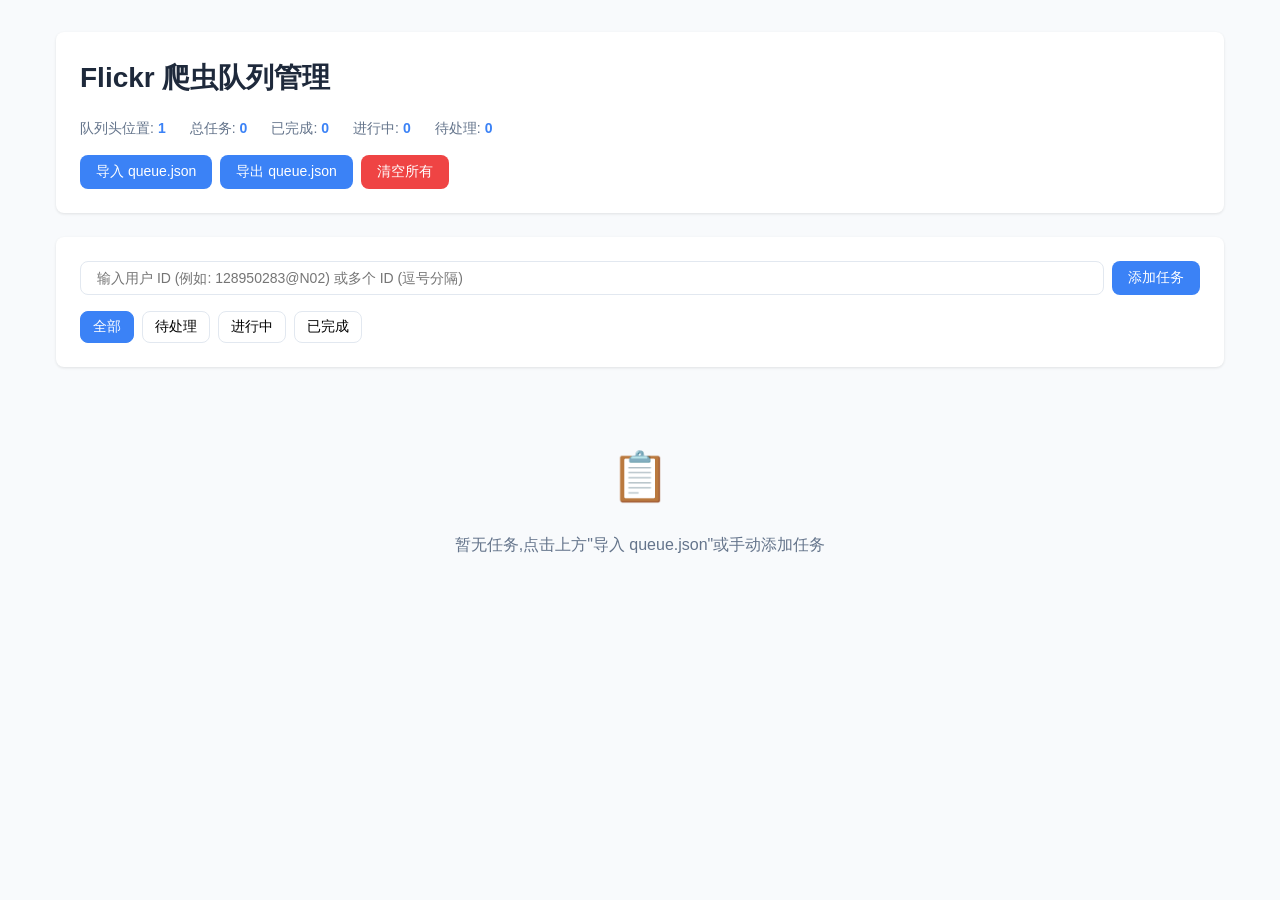
<file: index.html>
<!DOCTYPE html>
<html lang="zh-CN">
<head>
    <meta charset="UTF-8">
    <meta name="viewport" content="width=device-width, initial-scale=1.0">
    <title>Flickr 爬虫队列管理</title>
    <style>
        * {
            margin: 0;
            padding: 0;
            box-sizing: border-box;
        }

        body {
            font-family: -apple-system, BlinkMacSystemFont, 'Segoe UI', 'Roboto', 'Helvetica', 'Arial', sans-serif;
            background-color: #f8fafc;
            color: #1e293b;
            line-height: 1.6;
        }

        .container {
            max-width: 1200px;
            margin: 0 auto;
            padding: 32px 16px;
        }

        header {
            background: white;
            padding: 24px;
            border-radius: 8px;
            box-shadow: 0 1px 3px rgba(0, 0, 0, 0.1);
            margin-bottom: 24px;
        }

        h1 {
            font-size: 28px;
            margin-bottom: 16px;
            color: #1e293b;
        }

        .stats {
            display: flex;
            gap: 24px;
            flex-wrap: wrap;
            margin-bottom: 16px;
            color: #64748b;
            font-size: 14px;
        }

        .stat-item {
            display: flex;
            align-items: center;
            gap: 4px;
        }

        .stat-value {
            font-weight: 600;
            color: #3b82f6;
        }

        .header-actions {
            display: flex;
            gap: 8px;
            flex-wrap: wrap;
        }

        .btn {
            padding: 8px 16px;
            border: none;
            border-radius: 8px;
            font-size: 14px;
            font-weight: 500;
            cursor: pointer;
            transition: all 0.2s ease;
            outline: none;
        }

        .btn:hover {
            transform: scale(1.02);
            box-shadow: 0 4px 12px rgba(0, 0, 0, 0.15);
        }

        .btn-primary {
            background-color: #3b82f6;
            color: white;
        }

        .btn-primary:hover {
            background-color: #2563eb;
        }

        .btn-secondary {
            background-color: #e2e8f0;
            color: #1e293b;
        }

        .btn-secondary:hover {
            background-color: #cbd5e1;
        }

        .btn-danger {
            background-color: #ef4444;
            color: white;
        }

        .btn-danger:hover {
            background-color: #dc2626;
        }

        .controls {
            background: white;
            padding: 24px;
            border-radius: 8px;
            box-shadow: 0 1px 3px rgba(0, 0, 0, 0.1);
            margin-bottom: 24px;
        }

        .input-group {
            display: flex;
            gap: 8px;
            margin-bottom: 16px;
            flex-wrap: wrap;
        }

        #inputUserId {
            flex: 1;
            min-width: 250px;
            padding: 8px 16px;
            border: 1px solid #e2e8f0;
            border-radius: 8px;
            font-size: 14px;
            outline: none;
            transition: border-color 0.2s ease;
        }

        #inputUserId:focus {
            border-color: #3b82f6;
        }

        .filters {
            display: flex;
            gap: 8px;
            flex-wrap: wrap;
        }

        .filter-btn {
            padding: 6px 12px;
            border: 1px solid #e2e8f0;
            background: white;
            border-radius: 8px;
            font-size: 14px;
            cursor: pointer;
            transition: all 0.2s ease;
        }

        .filter-btn:hover {
            background-color: #f8fafc;
        }

        .filter-btn.active {
            background-color: #3b82f6;
            color: white;
            border-color: #3b82f6;
        }

        .task-list {
            display: flex;
            flex-direction: column;
            gap: 12px;
        }

        .task-card {
            background: white;
            padding: 16px;
            border-radius: 8px;
            border: 2px solid #e2e8f0;
            box-shadow: 0 1px 3px rgba(0, 0, 0, 0.1);
            transition: all 0.2s ease;
        }

        .task-card:hover {
            border-color: #cbd5e1;
        }

        .task-card.completed {
            opacity: 0.6;
        }

        .task-card.processing {
            border-color: #3b82f6;
            background-color: #eff6ff;
        }

        .task-header {
            display: flex;
            align-items: center;
            gap: 12px;
            flex-wrap: wrap;
            margin-bottom: 8px;
        }

        .task-checkbox {
            width: 18px;
            height: 18px;
            cursor: pointer;
        }

        .task-user-id {
            font-weight: 600;
            font-size: 16px;
            color: #1e293b;
        }

        .task-card.completed .task-user-id {
            text-decoration: line-through;
        }

        .task-index {
            font-size: 12px;
            color: #64748b;
            background: #f1f5f9;
            padding: 2px 8px;
            border-radius: 4px;
        }

        .task-priority {
            padding: 2px 8px;
            border-radius: 4px;
            font-size: 12px;
            font-weight: 600;
        }

        .priority-high {
            background-color: #fee2e2;
            color: #dc2626;
        }

        .priority-medium {
            background-color: #fed7aa;
            color: #ea580c;
        }

        .priority-low {
            background-color: #e2e8f0;
            color: #64748b;
        }

        .current-marker {
            background-color: #3b82f6;
            color: white;
            padding: 2px 8px;
            border-radius: 4px;
            font-size: 12px;
            font-weight: 600;
        }

        .task-note {
            margin: 8px 0;
            padding: 8px;
            background-color: #f8fafc;
            border-left: 3px solid #3b82f6;
            border-radius: 4px;
            font-size: 14px;
            color: #64748b;
        }

        .task-actions {
            display: flex;
            gap: 8px;
            margin-top: 8px;
        }

        .btn-edit, .btn-delete {
            padding: 4px 12px;
            font-size: 13px;
        }

        .modal {
            display: none;
            position: fixed;
            top: 0;
            left: 0;
            width: 100%;
            height: 100%;
            background-color: rgba(0, 0, 0, 0.5);
            justify-content: center;
            align-items: center;
            z-index: 1000;
        }

        .modal.active {
            display: flex;
        }

        .modal-content {
            background: white;
            padding: 24px;
            border-radius: 8px;
            max-width: 500px;
            width: 90%;
            box-shadow: 0 4px 12px rgba(0, 0, 0, 0.15);
        }

        .modal-header {
            font-size: 20px;
            font-weight: 600;
            margin-bottom: 16px;
        }

        .form-group {
            margin-bottom: 16px;
        }

        .form-label {
            display: block;
            margin-bottom: 8px;
            font-weight: 500;
            font-size: 14px;
        }

        .form-select, .form-input, .form-textarea {
            width: 100%;
            padding: 8px 12px;
            border: 1px solid #e2e8f0;
            border-radius: 8px;
            font-size: 14px;
            font-family: inherit;
            outline: none;
        }

        .form-textarea {
            resize: vertical;
            min-height: 80px;
        }

        .form-select:focus, .form-input:focus, .form-textarea:focus {
            border-color: #3b82f6;
        }

        .modal-actions {
            display: flex;
            gap: 8px;
            justify-content: flex-end;
            margin-top: 24px;
        }

        .empty-state {
            text-align: center;
            padding: 48px 24px;
            color: #64748b;
        }

        .empty-state-icon {
            font-size: 48px;
            margin-bottom: 16px;
        }

        @media (max-width: 768px) {
            .container {
                padding: 16px 8px;
            }

            .stats {
                flex-direction: column;
                gap: 8px;
            }

            .task-header {
                flex-direction: column;
                align-items: flex-start;
            }
        }
    </style>
</head>
<body>
    <div class="container">
        <header>
            <h1>Flickr 爬虫队列管理</h1>
            <div class="stats">
                <div class="stat-item">
                    <span>队列头位置:</span>
                    <span class="stat-value" id="statHeadPointer">0</span>
                </div>
                <div class="stat-item">
                    <span>总任务:</span>
                    <span class="stat-value" id="statTotal">0</span>
                </div>
                <div class="stat-item">
                    <span>已完成:</span>
                    <span class="stat-value" id="statCompleted">0</span>
                </div>
                <div class="stat-item">
                    <span>进行中:</span>
                    <span class="stat-value" id="statProcessing">0</span>
                </div>
                <div class="stat-item">
                    <span>待处理:</span>
                    <span class="stat-value" id="statPending">0</span>
                </div>
            </div>
            <div class="header-actions">
                <button class="btn btn-primary" id="btnImport">导入 queue.json</button>
                <button class="btn btn-primary" id="btnExport">导出 queue.json</button>
                <button class="btn btn-danger" id="btnClearAll">清空所有</button>
            </div>
        </header>

        <div class="controls">
            <div class="input-group">
                <input 
                    type="text" 
                    id="inputUserId" 
                    placeholder="输入用户 ID (例如: 128950283@N02) 或多个 ID (逗号分隔)"
                />
                <button class="btn btn-primary" id="btnAddTask">添加任务</button>
            </div>
            <div class="filters">
                <button class="filter-btn active" data-filter="all">全部</button>
                <button class="filter-btn" data-filter="pending">待处理</button>
                <button class="filter-btn" data-filter="processing">进行中</button>
                <button class="filter-btn" data-filter="completed">已完成</button>
            </div>
        </div>

        <div class="task-list" id="taskList">
            <div class="empty-state">
                <div class="empty-state-icon">📋</div>
                <p>暂无任务,点击上方"导入 queue.json"或手动添加任务</p>
            </div>
        </div>
    </div>

    <input type="file" id="fileInput" accept=".json" style="display: none;">

    <div class="modal" id="editModal">
        <div class="modal-content">
            <div class="modal-header">编辑任务</div>
            <div class="form-group">
                <label class="form-label">用户 ID</label>
                <input type="text" class="form-input" id="editUserId" readonly>
            </div>
            <div class="form-group">
                <label class="form-label">优先级</label>
                <select class="form-select" id="editPriority">
                    <option value="high">高</option>
                    <option value="medium">中</option>
                    <option value="low">低</option>
                </select>
            </div>
            <div class="form-group">
                <label class="form-label">截止日期</label>
                <input type="date" class="form-input" id="editDeadline">
            </div>
            <div class="form-group">
                <label class="form-label">备注</label>
                <textarea class="form-textarea" id="editNote" placeholder="添加备注信息..."></textarea>
            </div>
            <div class="modal-actions">
                <button class="btn btn-secondary" id="btnCancelEdit">取消</button>
                <button class="btn btn-primary" id="btnSaveEdit">保存</button>
            </div>
        </div>
    </div>

    <script>
        let currentFilter = 'all';
        let currentEditIndex = null;

        const DataConverter = {
            importFromQueue(jsonArray) {
                if (!Array.isArray(jsonArray) || jsonArray.length === 0) {
                    throw new Error('队列格式不正确');
                }

                const headPointer = jsonArray[0];
                if (typeof headPointer !== 'number') {
                    throw new Error('queue[0] 应为数字');
                }

                const items = [];
                for (let i = 1; i < jsonArray.length; i++) {
                    const userId = jsonArray[i];
                    const index = i;
                    
                    let status = 'pending';
                    if (index < headPointer) {
                        status = 'completed';
                    } else if (index === headPointer) {
                        status = 'processing';
                    }

                    items.push({
                        userId: userId,
                        index: index,
                        status: status,
                        priority: 'medium',
                        deadline: null,
                        note: '',
                        createdAt: new Date().toISOString(),
                        updatedAt: new Date().toISOString()
                    });
                }

                return {
                    headPointer: headPointer,
                    items: items
                };
            },

            exportToQueue(managedData) {
                const sortedItems = [...managedData.items].sort((a, b) => a.index - b.index);
                const result = [managedData.headPointer];
                
                for (const item of sortedItems) {
                    result.push(item.userId);
                }
                
                return result;
            }
        };

        const StorageManager = {
            save(data) {
                try {
                    localStorage.setItem('flickr_queue_data', JSON.stringify(data));
                } catch (e) {
                    alert('存储空间不足,请清理浏览器数据或导出备份');
                    throw e;
                }
            },

            load() {
                try {
                    const json = localStorage.getItem('flickr_queue_data');
                    return json ? JSON.parse(json) : { headPointer: 1, items: [] };
                } catch (e) {
                    return { headPointer: 1, items: [] };
                }
            },

            clear() {
                localStorage.removeItem('flickr_queue_data');
            }
        };

        const FileHandler = {
            uploadFile(inputElement) {
                const file = inputElement.files[0];
                if (!file) return;

                const reader = new FileReader();
                reader.onload = (e) => {
                    try {
                        const jsonArray = JSON.parse(e.target.result);
                        const managedData = DataConverter.importFromQueue(jsonArray);
                        StorageManager.save(managedData);
                        UIRenderer.refresh();
                        alert('导入成功!');
                    } catch (err) {
                        alert('文件格式错误: ' + err.message);
                    }
                };
                reader.readAsText(file);
            },

            downloadFile() {
                const data = StorageManager.load();
                if (data.items.length === 0) {
                    alert('没有数据可导出');
                    return;
                }

                const queueData = DataConverter.exportToQueue(data);
                const blob = new Blob([JSON.stringify(queueData, null, 2)], { type: 'application/json' });
                const url = URL.createObjectURL(blob);
                const a = document.createElement('a');
                a.href = url;
                a.download = `queue_${Date.now()}.json`;
                a.click();
                URL.revokeObjectURL(url);
            }
        };

        const TaskManager = {
            isValidFlickrUserId(userId) {
                return /^\d+@N\d{2}$/.test(userId);
            },

            addTask(userId, options = {}) {
                const data = StorageManager.load();
                
                if (!this.isValidFlickrUserId(userId)) {
                    alert('用户 ID 格式不正确,应为: 数字@N两位数字\n例如: 128950283@N02');
                    return false;
                }

                const exists = data.items.find(item => item.userId === userId);
                if (exists) {
                    alert('该用户 ID 已存在于队列中');
                    return false;
                }

                const maxIndex = data.items.length > 0 
                    ? Math.max(...data.items.map(i => i.index))
                    : 0;
                
                const newIndex = maxIndex + 1;
                const status = newIndex < data.headPointer ? 'completed' 
                    : (newIndex === data.headPointer ? 'processing' : 'pending');

                const newItem = {
                    userId: userId,
                    index: newIndex,
                    status: status,
                    priority: options.priority || 'medium',
                    deadline: options.deadline || null,
                    note: options.note || '',
                    createdAt: new Date().toISOString(),
                    updatedAt: new Date().toISOString()
                };

                data.items.push(newItem);
                StorageManager.save(data);
                UIRenderer.refresh();
                return true;
            },

            updateTask(index, updates) {
                const data = StorageManager.load();
                const item = data.items.find(i => i.index === index);
                
                if (!item) return;

                Object.assign(item, updates, {
                    updatedAt: new Date().toISOString()
                });

                StorageManager.save(data);
                UIRenderer.refresh();
            },

            deleteTask(index) {
                if (!confirm('确定删除此任务?')) return;

                const data = StorageManager.load();
                data.items = data.items.filter(i => i.index !== index);
                StorageManager.save(data);
                UIRenderer.refresh();
            },

            batchAddTasks(userIdsStr) {
                const userIds = userIdsStr.split(',').map(s => s.trim()).filter(s => s);
                const uniqueIds = [...new Set(userIds)];
                
                let successCount = 0;
                for (const userId of uniqueIds) {
                    if (this.addTask(userId)) {
                        successCount++;
                    }
                }

                if (successCount > 0) {
                    alert(`成功添加 ${successCount} 个任务`);
                }
            },

            toggleComplete(index) {
                const data = StorageManager.load();
                const item = data.items.find(i => i.index === index);
                
                if (!item) return;

                const newStatus = item.status === 'completed' ? 'pending' : 'completed';
                this.updateTask(index, { status: newStatus });
            }
        };

        const UIRenderer = {
            renderStats(data) {
                document.getElementById('statHeadPointer').textContent = data.headPointer;
                document.getElementById('statTotal').textContent = data.items.length;
                
                const completed = data.items.filter(i => i.status === 'completed').length;
                const processing = data.items.filter(i => i.status === 'processing').length;
                const pending = data.items.filter(i => i.status === 'pending').length;
                
                document.getElementById('statCompleted').textContent = completed;
                document.getElementById('statProcessing').textContent = processing;
                document.getElementById('statPending').textContent = pending;
            },

            renderTaskCard(item, headPointer) {
                const card = document.createElement('div');
                card.className = `task-card ${item.status}`;
                card.dataset.index = item.index;

                const priorityLabels = {
                    high: '高',
                    medium: '中',
                    low: '低'
                };

                const isCurrentProcessing = item.index === headPointer;

                card.innerHTML = `
                    <div class="task-header">
                        <input type="checkbox" class="task-checkbox" ${item.status === 'completed' ? 'checked' : ''}>
                        <span class="task-index">#${item.index}</span>
                        <span class="task-user-id">${item.userId}</span>
                        <span class="task-priority priority-${item.priority}">${priorityLabels[item.priority]}</span>
                        ${isCurrentProcessing ? '<span class="current-marker">← 当前处理</span>' : ''}
                    </div>
                    ${item.note ? `<div class="task-note">${item.note}</div>` : ''}
                    <div class="task-actions">
                        <button class="btn btn-secondary btn-edit">编辑</button>
                        <button class="btn btn-danger btn-delete">删除</button>
                    </div>
                `;

                return card;
            },

            renderTaskList(data, filter) {
                const taskList = document.getElementById('taskList');
                
                let items = [...data.items];
                if (filter !== 'all') {
                    items = items.filter(i => i.status === filter);
                }

                items.sort((a, b) => a.index - b.index);

                taskList.innerHTML = '';

                if (items.length === 0) {
                    taskList.innerHTML = `
                        <div class="empty-state">
                            <div class="empty-state-icon">📋</div>
                            <p>${filter === 'all' ? '暂无任务,点击上方"导入 queue.json"或手动添加任务' : '该筛选条件下暂无任务'}</p>
                        </div>
                    `;
                    return;
                }

                const fragment = document.createDocumentFragment();
                items.forEach(item => {
                    fragment.appendChild(this.renderTaskCard(item, data.headPointer));
                });
                taskList.appendChild(fragment);
            },

            refresh() {
                const data = StorageManager.load();
                this.renderStats(data);
                this.renderTaskList(data, currentFilter);
            }
        };

        document.getElementById('btnImport').addEventListener('click', () => {
            document.getElementById('fileInput').click();
        });

        document.getElementById('fileInput').addEventListener('change', (e) => {
            FileHandler.uploadFile(e.target);
            e.target.value = '';
        });

        document.getElementById('btnExport').addEventListener('click', () => {
            FileHandler.downloadFile();
        });

        document.getElementById('btnClearAll').addEventListener('click', () => {
            if (confirm('确定清空所有数据吗?此操作不可恢复!')) {
                StorageManager.clear();
                UIRenderer.refresh();
            }
        });

        document.getElementById('btnAddTask').addEventListener('click', () => {
            const input = document.getElementById('inputUserId');
            const userId = input.value.trim();
            
            if (!userId) {
                alert('请输入用户 ID');
                return;
            }

            if (userId.includes(',')) {
                TaskManager.batchAddTasks(userId);
            } else {
                if (TaskManager.addTask(userId)) {
                    input.value = '';
                }
            }
        });

        document.getElementById('inputUserId').addEventListener('keypress', (e) => {
            if (e.key === 'Enter') {
                document.getElementById('btnAddTask').click();
            }
        });

        document.querySelectorAll('.filter-btn').forEach(btn => {
            btn.addEventListener('click', () => {
                document.querySelectorAll('.filter-btn').forEach(b => b.classList.remove('active'));
                btn.classList.add('active');
                currentFilter = btn.dataset.filter;
                UIRenderer.refresh();
            });
        });

        document.getElementById('taskList').addEventListener('click', (e) => {
            const card = e.target.closest('.task-card');
            if (!card) return;

            const index = parseInt(card.dataset.index);

            if (e.target.classList.contains('btn-delete')) {
                TaskManager.deleteTask(index);
            } else if (e.target.classList.contains('btn-edit')) {
                const data = StorageManager.load();
                const item = data.items.find(i => i.index === index);
                if (!item) return;

                currentEditIndex = index;
                document.getElementById('editUserId').value = item.userId;
                document.getElementById('editPriority').value = item.priority;
                document.getElementById('editDeadline').value = item.deadline || '';
                document.getElementById('editNote').value = item.note || '';
                document.getElementById('editModal').classList.add('active');
            } else if (e.target.classList.contains('task-checkbox')) {
                TaskManager.toggleComplete(index);
            }
        });

        document.getElementById('btnCancelEdit').addEventListener('click', () => {
            document.getElementById('editModal').classList.remove('active');
            currentEditIndex = null;
        });

        document.getElementById('btnSaveEdit').addEventListener('click', () => {
            if (currentEditIndex === null) return;

            const updates = {
                priority: document.getElementById('editPriority').value,
                deadline: document.getElementById('editDeadline').value || null,
                note: document.getElementById('editNote').value.trim()
            };

            TaskManager.updateTask(currentEditIndex, updates);
            document.getElementById('editModal').classList.remove('active');
            currentEditIndex = null;
        });

        document.getElementById('editModal').addEventListener('click', (e) => {
            if (e.target.id === 'editModal') {
                document.getElementById('editModal').classList.remove('active');
                currentEditIndex = null;
            }
        });

        UIRenderer.refresh();
    </script>
</body>
</html>
</file>
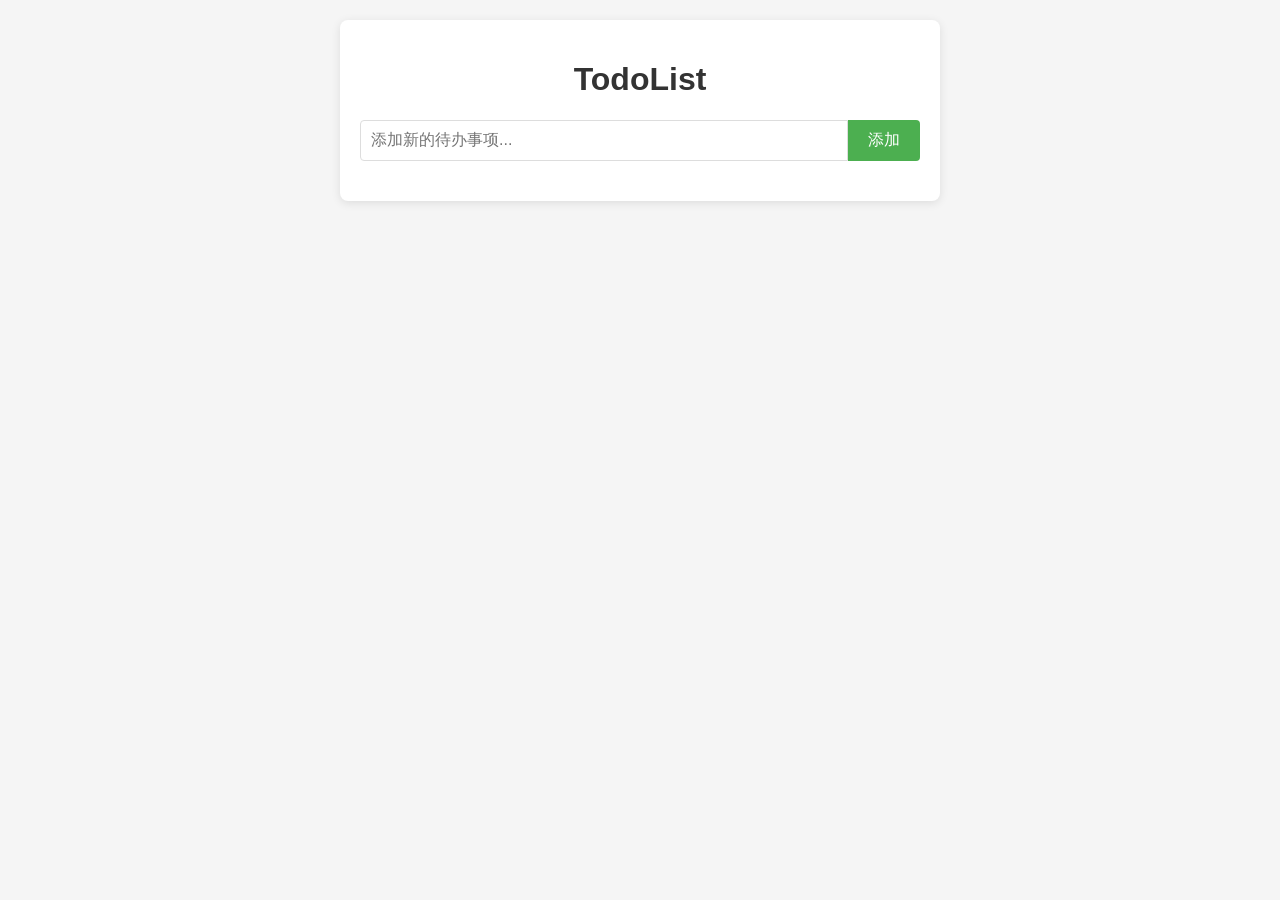
<file: todolist.html>
<!DOCTYPE html>
<html lang="zh-CN">
<head>
    <meta charset="UTF-8">
    <meta name="viewport" content="width=device-width, initial-scale=1.0">
    <title>TodoList</title>
    <style>
        body {
            font-family: Arial, sans-serif;
            max-width: 600px;
            margin: 0 auto;
            padding: 20px;
            background-color: #f5f5f5;
        }
        .container {
            background-color: white;
            border-radius: 8px;
            padding: 20px;
            box-shadow: 0 2px 10px rgba(0,0,0,0.1);
        }
        h1 {
            text-align: center;
            color: #333;
        }
        .input-container {
            display: flex;
            margin-bottom: 20px;
        }
        #todoInput {
            flex: 1;
            padding: 10px;
            border: 1px solid #ddd;
            border-radius: 4px 0 0 4px;
            font-size: 16px;
        }
        #addBtn {
            padding: 10px 20px;
            background-color: #4CAF50;
            color: white;
            border: none;
            border-radius: 0 4px 4px 0;
            cursor: pointer;
            font-size: 16px;
        }
        #addBtn:hover {
            background-color: #45a049;
        }
        ul {
            list-style-type: none;
            padding: 0;
        }
        li {
            padding: 12px;
            border-bottom: 1px solid #eee;
            display: flex;
            align-items: center;
        }
        li:last-child {
            border-bottom: none;
        }
        .todo-text {
            flex: 1;
            margin-left: 10px;
        }
        .completed .todo-text {
            text-decoration: line-through;
            color: #888;
        }
        .delete-btn {
            background-color: #f44336;
            color: white;
            border: none;
            padding: 5px 10px;
            border-radius: 4px;
            cursor: pointer;
        }
        .delete-btn:hover {
            background-color: #d32f2f;
        }
        .edit-btn {
            background-color: #2196F3;
            color: white;
            border: none;
            padding: 5px 10px;
            border-radius: 4px;
            cursor: pointer;
            margin-right: 5px;
        }
        .edit-btn:hover {
            background-color: #0b7dda;
        }
        .checkbox {
            transform: scale(1.3);
        }
    </style>
</head>
<body>
    <div class="container">
        <h1>TodoList</h1>
        <div class="input-container">
            <input type="text" id="todoInput" placeholder="添加新的待办事项...">
            <button id="addBtn">添加</button>
        </div>
        <ul id="todoList"></ul>
    </div>

    <script>
        // 初始化待办事项数组
        let todos = JSON.parse(localStorage.getItem('todos')) || [];
        
        // DOM元素
        const todoInput = document.getElementById('todoInput');
        const addBtn = document.getElementById('addBtn');
        const todoList = document.getElementById('todoList');
        
        // 页面加载时渲染待办事项
        window.onload = function() {
            renderTodos();
        };
        
        // 添加待办事项
        addBtn.addEventListener('click', function() {
            const text = todoInput.value.trim();
            if (text) {
                addTodo(text);
                todoInput.value = '';
                todoInput.focus();
            }
        });
        
        // 回车键添加待办事项
        todoInput.addEventListener('keypress', function(e) {
            if (e.key === 'Enter') {
                const text = todoInput.value.trim();
                if (text) {
                    addTodo(text);
                    todoInput.value = '';
                }
            }
        });
        
        // 添加待办事项函数
        function addTodo(text) {
            const newTodo = {
                id: Date.now(),
                text: text,
                completed: false
            };
            todos.push(newTodo);
            saveTodos();
            renderTodos();
        }
        
        // 切换完成状态
        function toggleComplete(id) {
            todos = todos.map(todo => {
                if (todo.id === id) {
                    return {...todo, completed: !todo.completed};
                }
                return todo;
            });
            saveTodos();
            renderTodos();
        }
        
        // 删除待办事项
        function deleteTodo(id) {
            todos = todos.filter(todo => todo.id !== id);
            saveTodos();
            renderTodos();
        }
        
        // 编辑待办事项
        function editTodo(id, newText) {
            if (newText.trim()) {
                todos = todos.map(todo => {
                    if (todo.id === id) {
                        return {...todo, text: newText.trim()};
                    }
                    return todo;
                });
                saveTodos();
                renderTodos();
            }
        }
        
        // 保存到localStorage
        function saveTodos() {
            localStorage.setItem('todos', JSON.stringify(todos));
        }
        
        // 渲染待办事项列表
        function renderTodos() {
            todoList.innerHTML = '';
            
            todos.forEach(todo => {
                const li = document.createElement('li');
                li.className = todo.completed ? 'completed' : '';
                
                const checkbox = document.createElement('input');
                checkbox.type = 'checkbox';
                checkbox.className = 'checkbox';
                checkbox.checked = todo.completed;
                checkbox.addEventListener('change', () => toggleComplete(todo.id));
                
                const span = document.createElement('span');
                span.className = 'todo-text';
                span.textContent = todo.text;
                
                const editBtn = document.createElement('button');
                editBtn.className = 'edit-btn';
                editBtn.textContent = '编辑';
                editBtn.addEventListener('click', () => {
                    const newText = prompt('编辑待办事项:', todo.text);
                    if (newText !== null) {
                        editTodo(todo.id, newText);
                    }
                });
                
                const deleteBtn = document.createElement('button');
                deleteBtn.className = 'delete-btn';
                deleteBtn.textContent = '删除';
                deleteBtn.addEventListener('click', () => deleteTodo(todo.id));
                
                li.appendChild(checkbox);
                li.appendChild(span);
                li.appendChild(editBtn);
                li.appendChild(deleteBtn);
                
                todoList.appendChild(li);
            });
        }
    </script>
</body>
</html>
</file>
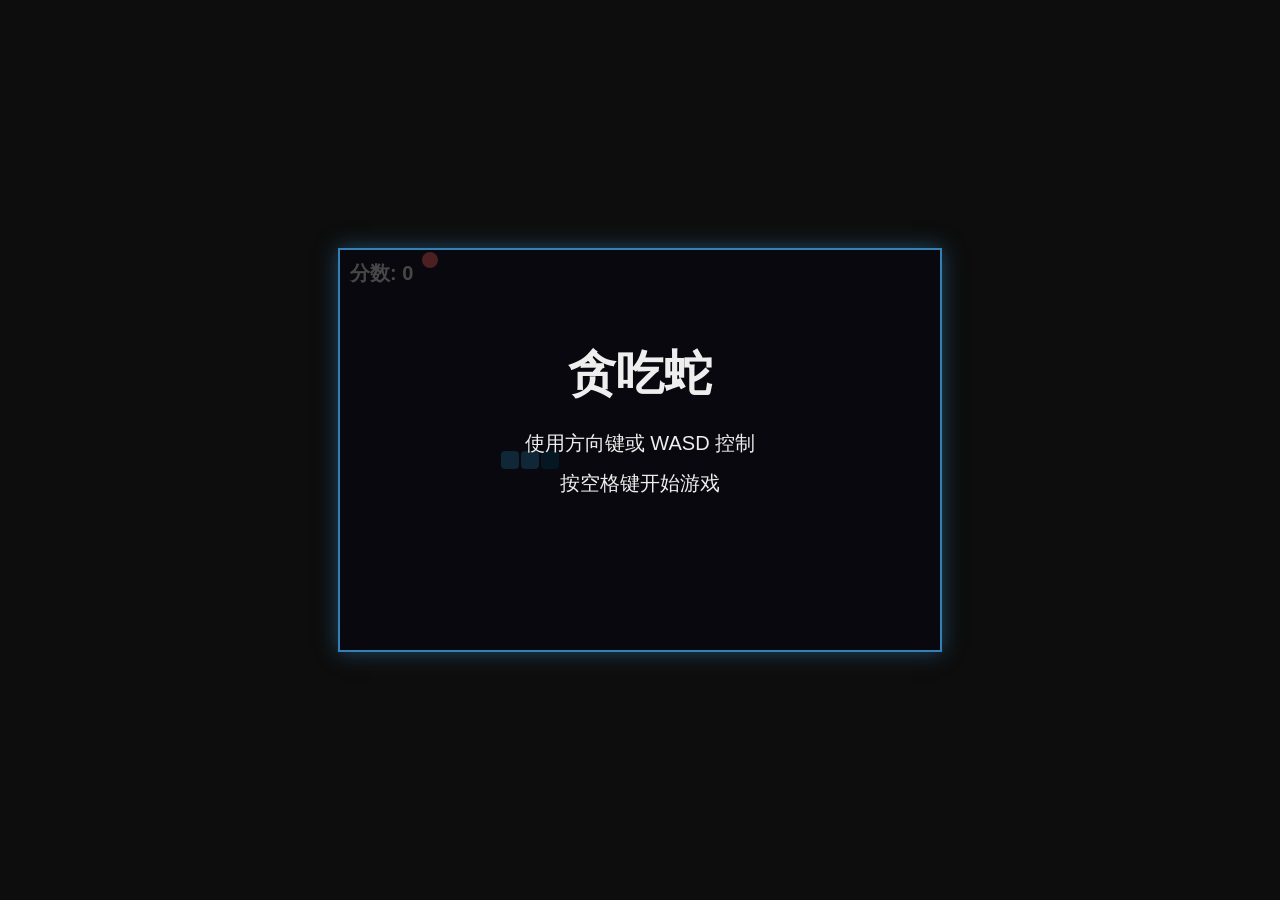
<file: web/snake.html>
<!DOCTYPE html>
<html lang="zh-CN">
<head>
  <meta charset="UTF-8">
  <meta name="viewport" content="width=device-width, initial-scale=1.0">
  <title>贪吃蛇游戏</title>
  <style>
    * {
      margin: 0;
      padding: 0;
      box-sizing: border-box;
    }

    body {
      display: flex;
      justify-content: center;
      align-items: center;
      min-height: 100vh;
      background-color: #0d0d0d;
      font-family: 'Arial', sans-serif;
    }

    #gameCanvas {
      border: 2px solid #3282b8;
      box-shadow: 0 0 20px rgba(50, 130, 184, 0.5);
      max-width: 100%;
      height: auto;
    }

    @media (max-width: 650px) {
      body {
        padding: 10px;
      }
    }
  </style>
</head>
<body>
  <canvas id="gameCanvas" width="600" height="400"></canvas>
  <script>
    const CELL_SIZE = 20;
    const GRID_WIDTH = 30;
    const GRID_HEIGHT = 20;
    const CANVAS_WIDTH = GRID_WIDTH * CELL_SIZE;
    const CANVAS_HEIGHT = GRID_HEIGHT * CELL_SIZE;

    const DIRECTIONS = {
      UP: { dx: 0, dy: -1 },
      DOWN: { dx: 0, dy: 1 },
      LEFT: { dx: -1, dy: 0 },
      RIGHT: { dx: 1, dy: 0 }
    };

    const GAME_STATES = {
      READY: 'READY',
      PLAYING: 'PLAYING',
      GAME_OVER: 'GAME_OVER'
    };

    const Snake = {
      body: [],
      direction: null,
      nextDirection: null,

      init() {
        this.body = [
          { x: 10, y: 10 },
          { x: 9, y: 10 },
          { x: 8, y: 10 }
        ];
        this.direction = DIRECTIONS.RIGHT;
        this.nextDirection = DIRECTIONS.RIGHT;
      },

      move() {
        this.direction = this.nextDirection;
        const head = this.body[0];
        const newHead = {
          x: head.x + this.direction.dx,
          y: head.y + this.direction.dy
        };
        this.body.unshift(newHead);
      },

      grow() {
      },

      removeTail() {
        this.body.pop();
      },

      checkWallCollision() {
        const head = this.body[0];
        return head.x < 0 || head.x >= GRID_WIDTH || head.y < 0 || head.y >= GRID_HEIGHT;
      },

      checkSelfCollision() {
        const head = this.body[0];
        for (let i = 1; i < this.body.length; i++) {
          if (head.x === this.body[i].x && head.y === this.body[i].y) {
            return true;
          }
        }
        return false;
      },

      changeDirection(newDirection) {
        const isOpposite = (
          (this.direction === DIRECTIONS.UP && newDirection === DIRECTIONS.DOWN) ||
          (this.direction === DIRECTIONS.DOWN && newDirection === DIRECTIONS.UP) ||
          (this.direction === DIRECTIONS.LEFT && newDirection === DIRECTIONS.RIGHT) ||
          (this.direction === DIRECTIONS.RIGHT && newDirection === DIRECTIONS.LEFT)
        );

        if (!isOpposite) {
          this.nextDirection = newDirection;
        }
      }
    };

    const Food = {
      position: null,

      generate(snake) {
        let attempts = 0;
        const maxAttempts = 1000;

        while (attempts < maxAttempts) {
          const x = Math.floor(Math.random() * GRID_WIDTH);
          const y = Math.floor(Math.random() * GRID_HEIGHT);

          let overlap = false;
          for (let segment of snake.body) {
            if (segment.x === x && segment.y === y) {
              overlap = true;
              break;
            }
          }

          if (!overlap) {
            this.position = { x, y };
            return;
          }

          attempts++;
        }

        this.position = { x: 0, y: 0 };
      }
    };

    const Renderer = {
      canvas: null,
      ctx: null,

      init(canvasElement) {
        this.canvas = canvasElement;
        this.ctx = this.canvas.getContext('2d');
      },

      clear() {
        this.ctx.fillStyle = '#1a1a2e';
        this.ctx.fillRect(0, 0, CANVAS_WIDTH, CANVAS_HEIGHT);
      },

      drawSnake(snake) {
        for (let i = 0; i < snake.body.length; i++) {
          const segment = snake.body[i];
          const isHead = i === 0;
          
          this.ctx.fillStyle = isHead ? '#0f4c75' : '#3282b8';
          
          const x = segment.x * CELL_SIZE + 1;
          const y = segment.y * CELL_SIZE + 1;
          const size = CELL_SIZE - 2;
          
          this.ctx.beginPath();
          this.ctx.roundRect(x, y, size, size, 4);
          this.ctx.fill();
        }
      },

      drawFood(food) {
        if (!food.position) return;

        this.ctx.fillStyle = '#ff6b6b';
        const x = food.position.x * CELL_SIZE + CELL_SIZE / 2;
        const y = food.position.y * CELL_SIZE + CELL_SIZE / 2;
        const radius = CELL_SIZE / 2 - 2;

        this.ctx.beginPath();
        this.ctx.arc(x, y, radius, 0, Math.PI * 2);
        this.ctx.fill();
      },

      drawScore(score) {
        this.ctx.fillStyle = '#eeeeee';
        this.ctx.font = 'bold 20px Arial';
        this.ctx.fillText(`分数: ${score}`, 10, 30);
      },

      drawStartScreen() {
        this.ctx.fillStyle = 'rgba(0, 0, 0, 0.7)';
        this.ctx.fillRect(0, 0, CANVAS_WIDTH, CANVAS_HEIGHT);

        this.ctx.fillStyle = '#eeeeee';
        this.ctx.font = 'bold 48px Arial';
        this.ctx.textAlign = 'center';
        this.ctx.fillText('贪吃蛇', CANVAS_WIDTH / 2, CANVAS_HEIGHT / 2 - 60);

        this.ctx.font = '20px Arial';
        this.ctx.fillText('使用方向键或 WASD 控制', CANVAS_WIDTH / 2, CANVAS_HEIGHT / 2);
        this.ctx.fillText('按空格键开始游戏', CANVAS_WIDTH / 2, CANVAS_HEIGHT / 2 + 40);

        this.ctx.textAlign = 'left';
      },

      drawGameOverScreen(score, bestScore) {
        this.ctx.fillStyle = 'rgba(0, 0, 0, 0.7)';
        this.ctx.fillRect(0, 0, CANVAS_WIDTH, CANVAS_HEIGHT);

        this.ctx.fillStyle = '#ff6b6b';
        this.ctx.font = 'bold 48px Arial';
        this.ctx.textAlign = 'center';
        this.ctx.fillText('游戏结束', CANVAS_WIDTH / 2, CANVAS_HEIGHT / 2 - 60);

        this.ctx.fillStyle = '#eeeeee';
        this.ctx.font = '24px Arial';
        this.ctx.fillText(`最终分数: ${score}`, CANVAS_WIDTH / 2, CANVAS_HEIGHT / 2);
        this.ctx.fillText(`最高分: ${bestScore}`, CANVAS_WIDTH / 2, CANVAS_HEIGHT / 2 + 40);
        this.ctx.fillText('按 Enter 重新开始', CANVAS_WIDTH / 2, CANVAS_HEIGHT / 2 + 80);

        this.ctx.textAlign = 'left';
      }
    };

    const InputHandler = {
      setupListeners(game) {
        document.addEventListener('keydown', (event) => {
          switch (event.key) {
            case 'ArrowUp':
            case 'w':
            case 'W':
              event.preventDefault();
              if (Game.state === GAME_STATES.PLAYING) {
                Snake.changeDirection(DIRECTIONS.UP);
              }
              break;
            case 'ArrowDown':
            case 's':
            case 'S':
              event.preventDefault();
              if (Game.state === GAME_STATES.PLAYING) {
                Snake.changeDirection(DIRECTIONS.DOWN);
              }
              break;
            case 'ArrowLeft':
            case 'a':
            case 'A':
              event.preventDefault();
              if (Game.state === GAME_STATES.PLAYING) {
                Snake.changeDirection(DIRECTIONS.LEFT);
              }
              break;
            case 'ArrowRight':
            case 'd':
            case 'D':
              event.preventDefault();
              if (Game.state === GAME_STATES.PLAYING) {
                Snake.changeDirection(DIRECTIONS.RIGHT);
              }
              break;
            case ' ':
              event.preventDefault();
              if (Game.state === GAME_STATES.READY) {
                Game.start();
              }
              break;
            case 'Enter':
              event.preventDefault();
              if (Game.state === GAME_STATES.GAME_OVER) {
                Game.reset();
              }
              break;
          }
        });
      }
    };

    const Game = {
      state: GAME_STATES.READY,
      score: 0,
      bestScore: 0,
      lastUpdateTime: 0,
      updateInterval: 120,
      animationFrameId: null,

      init() {
        const canvas = document.getElementById('gameCanvas');
        Renderer.init(canvas);
        
        this.bestScore = parseInt(localStorage.getItem('snakeBestScore')) || 0;
        
        Snake.init();
        Food.generate(Snake);
        
        InputHandler.setupListeners(this);
        
        this.render();
      },

      start() {
        this.state = GAME_STATES.PLAYING;
        this.score = 0;
        Snake.init();
        Food.generate(Snake);
        this.lastUpdateTime = performance.now();
        this.gameLoop(performance.now());
      },

      reset() {
        this.state = GAME_STATES.READY;
        this.score = 0;
        Snake.init();
        Food.generate(Snake);
        this.render();
      },

      gameOver() {
        this.state = GAME_STATES.GAME_OVER;
        
        if (this.score > this.bestScore) {
          this.bestScore = this.score;
          localStorage.setItem('snakeBestScore', this.bestScore);
        }
        
        if (this.animationFrameId) {
          cancelAnimationFrame(this.animationFrameId);
        }
        
        this.render();
      },

      gameLoop(timestamp) {
        const deltaTime = timestamp - this.lastUpdateTime;

        if (deltaTime >= this.updateInterval) {
          this.update();
          this.lastUpdateTime = timestamp;
        }

        this.render();

        if (this.state === GAME_STATES.PLAYING) {
          this.animationFrameId = requestAnimationFrame((t) => this.gameLoop(t));
        }
      },

      update() {
        Snake.move();

        if (Snake.checkWallCollision() || Snake.checkSelfCollision()) {
          this.gameOver();
          return;
        }

        const head = Snake.body[0];
        if (head.x === Food.position.x && head.y === Food.position.y) {
          this.score += 10;
          Snake.grow();
          Food.generate(Snake);
        } else {
          Snake.removeTail();
        }
      },

      render() {
        Renderer.clear();
        Renderer.drawFood(Food);
        Renderer.drawSnake(Snake);
        Renderer.drawScore(this.score);

        if (this.state === GAME_STATES.READY) {
          Renderer.drawStartScreen();
        } else if (this.state === GAME_STATES.GAME_OVER) {
          Renderer.drawGameOverScreen(this.score, this.bestScore);
        }
      }
    };

    window.addEventListener('DOMContentLoaded', () => {
      Game.init();
    });
  </script>
</body>
</html>
</file>
